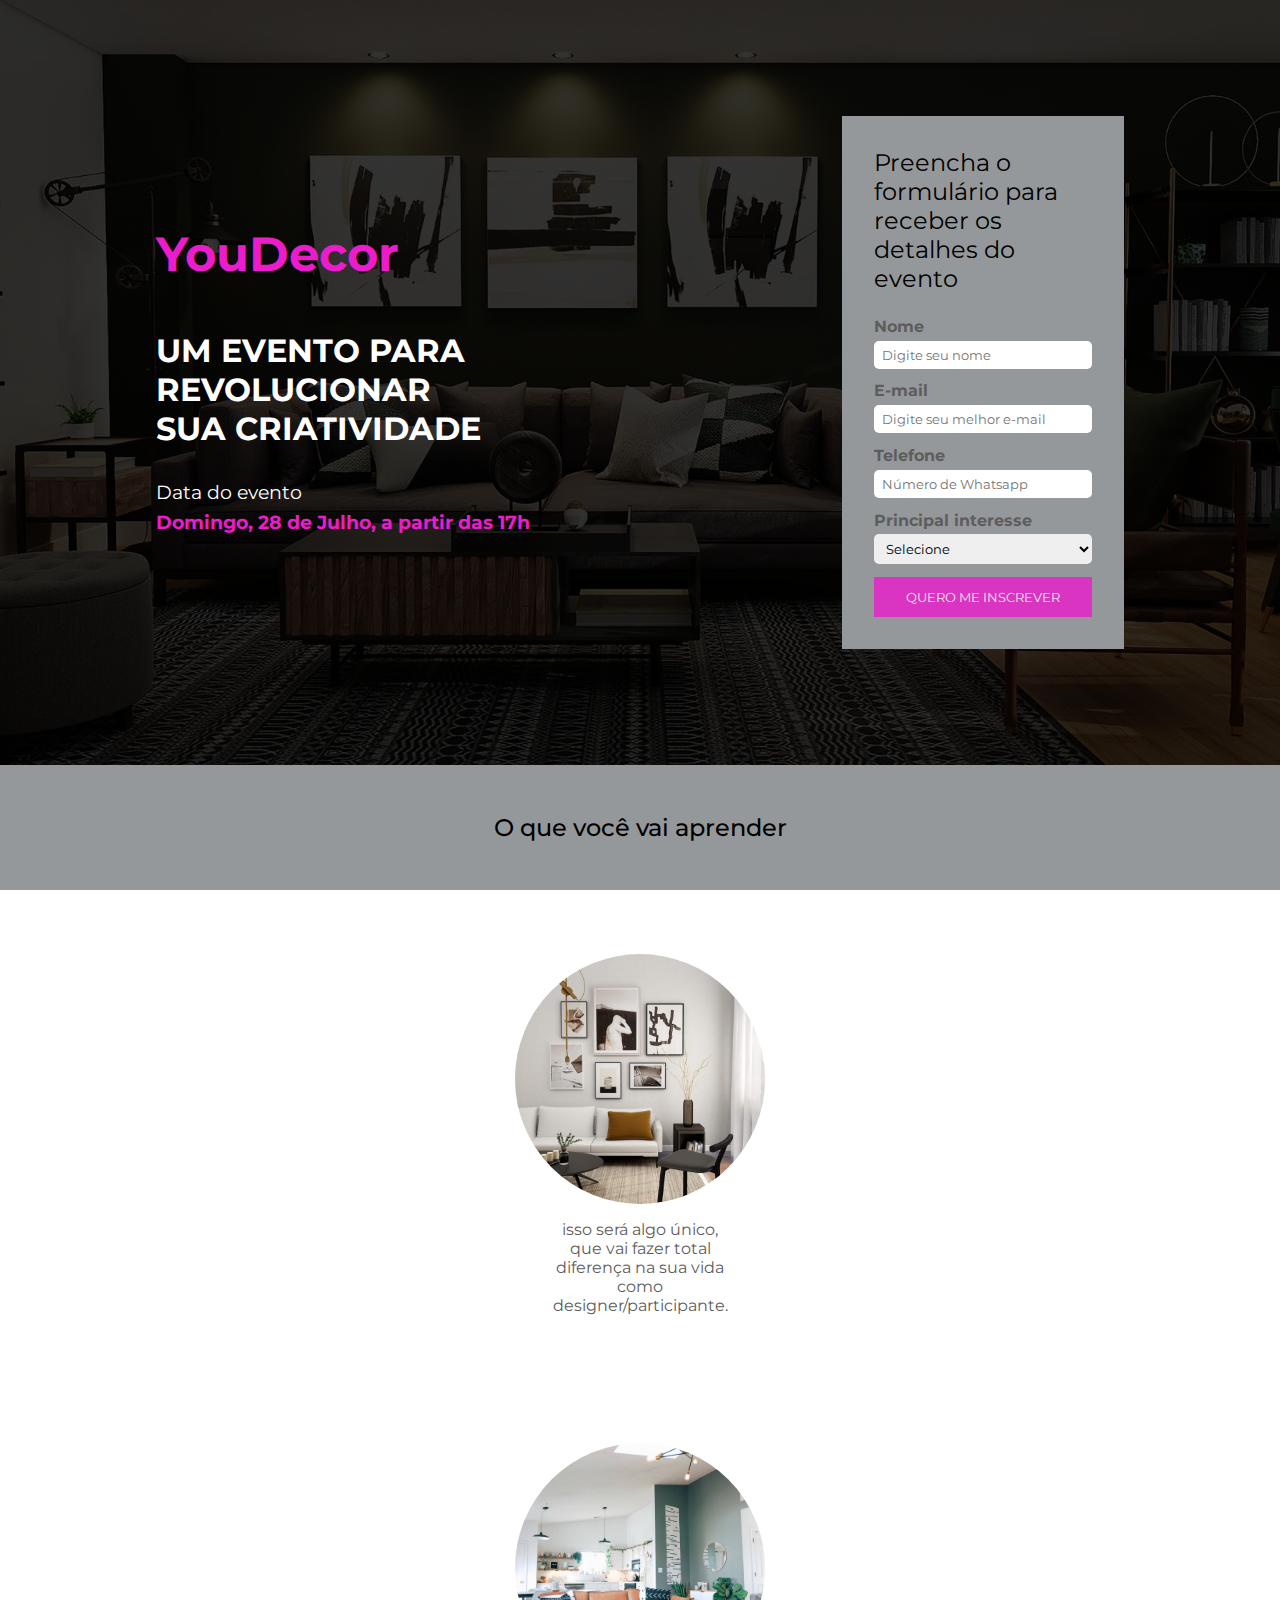
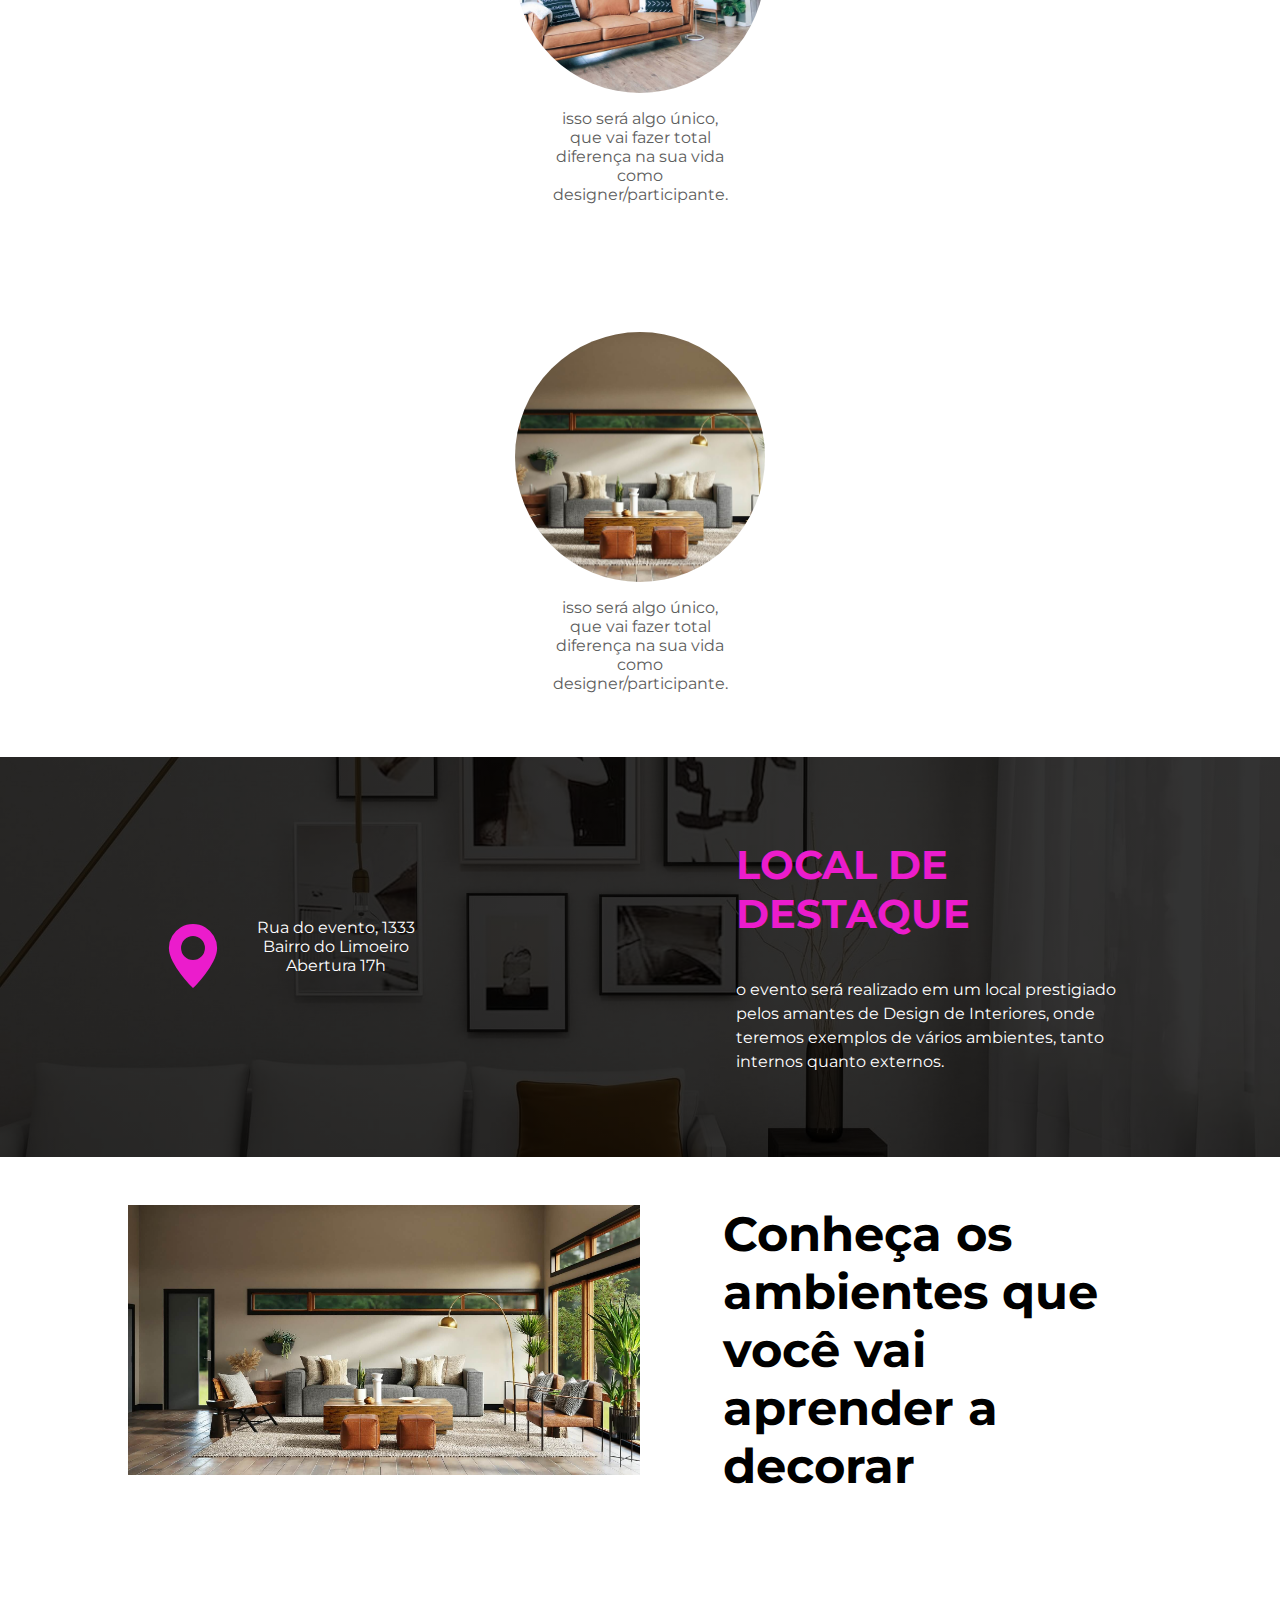
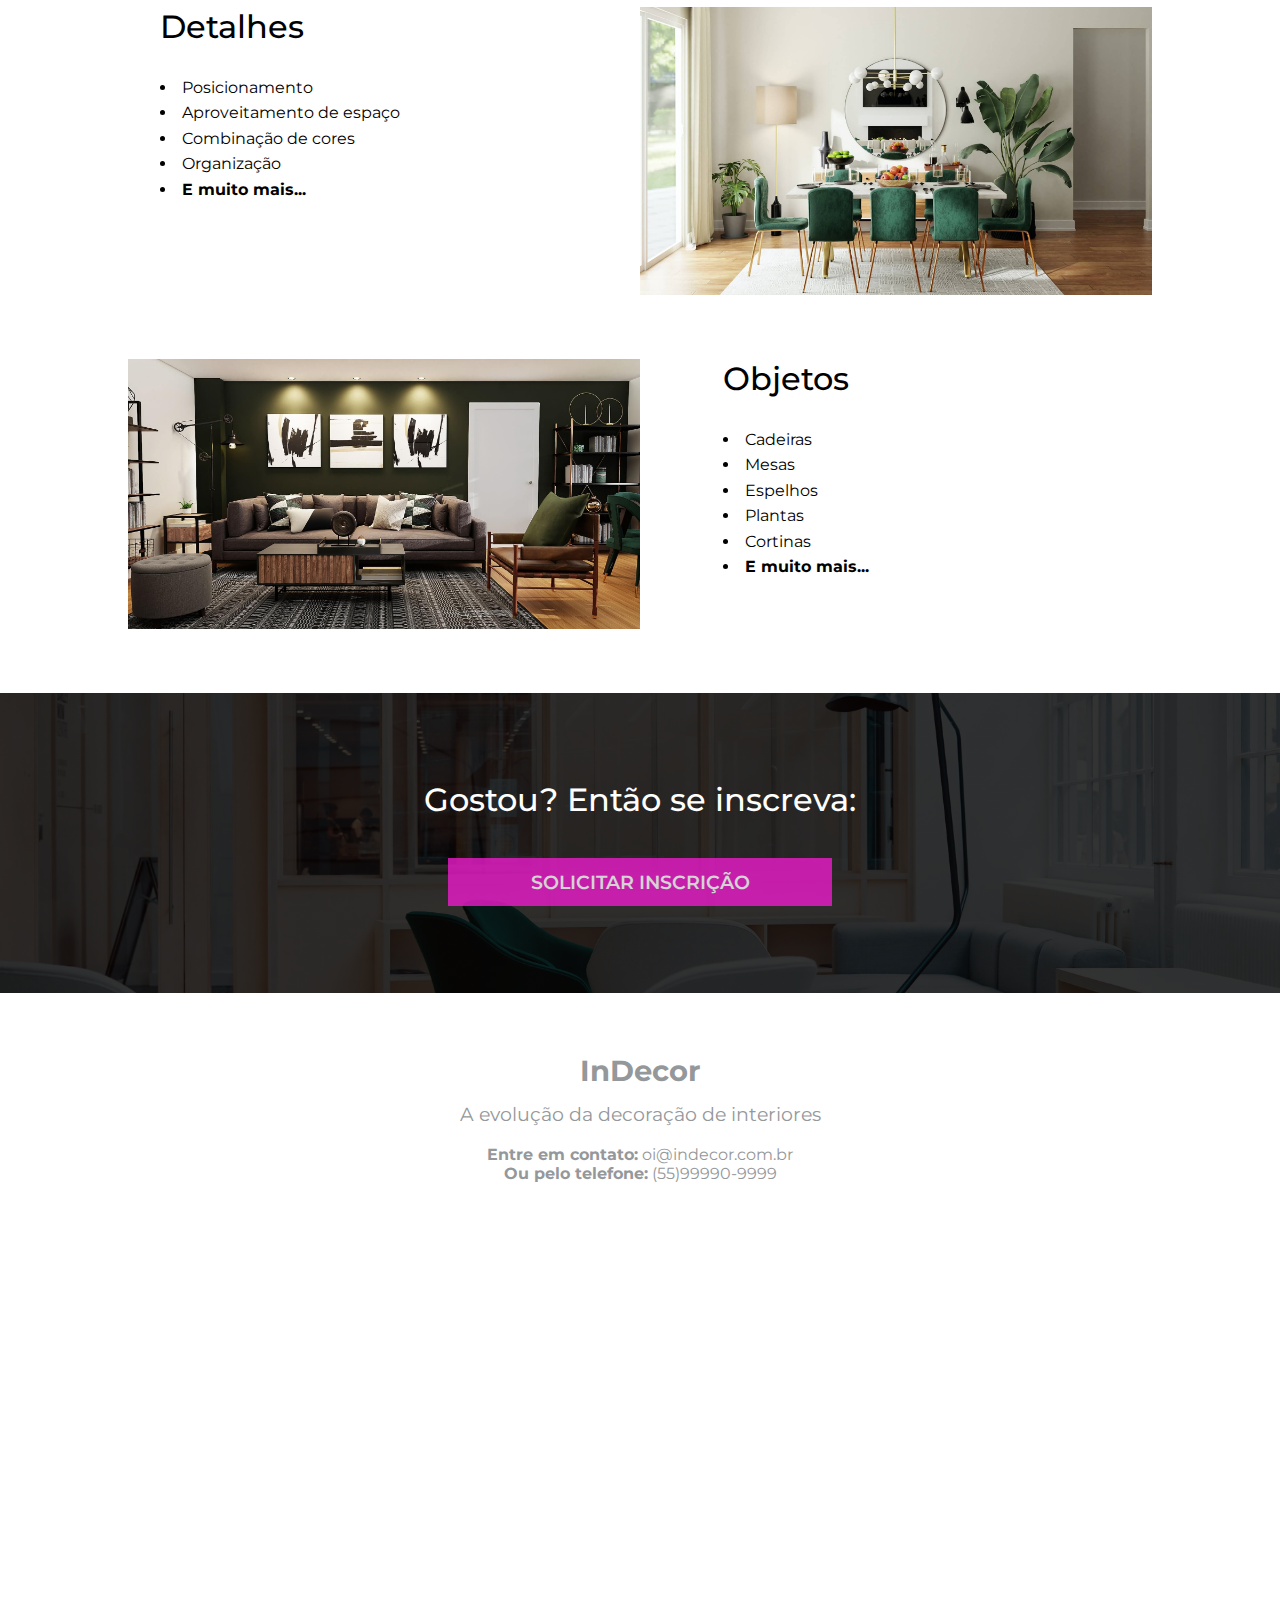
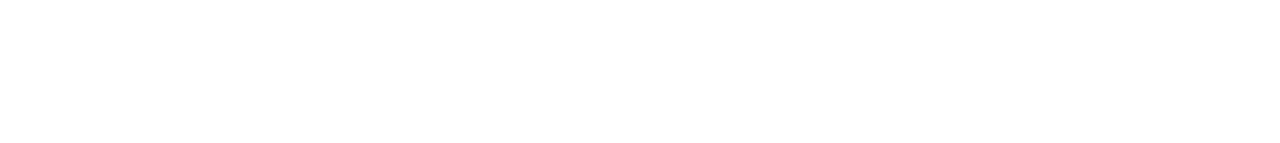
<file: Projetos Front/landing-page-responsiva/index.html>
<!DOCTYPE html>
<html lang="en">
<head>
    <meta charset="UTF-8">
    <meta name="viewport" content="width=device-width, initial-scale=1.0">
    <title>YouDecor</title>
    <!--CSS-->
    <link rel="stylesheet" href="css/style.css">
    <!--Fonte-->
    <link rel="preconnect" href="https://fonts.googleapis.com">
<link rel="preconnect" href="https://fonts.gstatic.com" crossorigin>
<link href="https://fonts.googleapis.com/css2?family=Montserrat:ital,wght@0,100..900;1,100..900&family=Playwrite+CU:wght@100..400&display=swap" rel="stylesheet">
    <!--Icons-->
<link rel="stylesheet" href="https://cdn.jsdelivr.net/npm/bootstrap-icons@1.11.3/font/bootstrap-icons.min.css">
</head>
<body>
    <header id="event-description">
        <div id="disclaimer">
            <h2>YouDecor</h2>
            <p class="about-event">
            Um evento para revolucionar sua criatividade 
        </p>
        <p>Data do evento</p>
        <p class="event-date">Domingo, 28 de Julho, a partir das 17h</p>
        </div>
        <div id="subscription-form">
            <p>Preencha o formulário para receber os detalhes do evento</p>
            <form>
                <div class="form-group">
                    <label for="name">Nome</label>
                    <input type="text" name="name" placeholder="Digite seu nome">
                </div>
                <div class="form-group">
                    <label for="email">E-mail</label>
                    <input type="email" name="email" placeholder="Digite seu melhor e-mail">
                </div>
                <div class="form-group">
                    <label for="phone">Telefone</label>
                    <input type="text" name="phone" placeholder="Número de Whatsapp">
                </div>
                <div class="form-group">
                    <label for="interest">Principal interesse</label>
                    <select name="interest">
                        <option value="" disabled selected>Selecione</option>
                        <option value="apartment">Apartamentos</option>
                        <option value="house">Casas</option>
                        <option value="garden">Jardins</option>
                        <option value="other">Outros</option>
                    </select>
                </div>
                <input type="submit" class="btn" value="Quero me inscrever">
            </form>
        </div>
    </header>
    <section id="key-benefits">
        <h2>O que você vai aprender</h2>
        <div class="benefits">
            <div class="benefit">
                <div id="benefit-1" class="benefit-img"></div>
                <p>isso será algo único, que vai fazer total diferença na sua vida como designer/participante.
                </p>
            </div>
            <div class="benefit">
                <div id="benefit-2" class="benefit-img"></div>
                <p>isso será algo único, que vai fazer total diferença na sua vida como designer/participante.
                </p>
            </div>
            <div class="benefit">
                <div id="benefit-3" class="benefit-img"></div>
                <p>isso será algo único, que vai fazer total diferença na sua vida como designer/participante.
                </p>
            </div>
        </div>
    </section>
    <section id="location">
        <div id="adress">
            <i class="bi bi-geo-alt-fill"></i>
            <div id="adress-details">
                <p>Rua do evento, 1333</p>
                <p>Bairro do Limoeiro</p>
                <p>Abertura 17h</p>
            </div>
        </div>
        <div id="about-location">
            <h3>Local de destaque</h3>
            <p>
                o evento será realizado em um local prestigiado pelos amantes de Design de Interiores, onde teremos exemplos de vários ambientes, tanto internos quanto externos.
            </p>
        </div>
    </section>
    <section id="details">
        <div class="detail" id="detail-1">
          <img src="img/hrz-3.jpg" alt="" />
          <div class="detail-description">
            <h3>Conheça os ambientes que você vai aprender a decorar</h3>
          </div>
        </div>
        <div class="detail" id="detail-2">
          <div class="detail-description">
            <h3>Detalhes</h3>
            <ul>
              <li>Posicionamento</li>
              <li>Aproveitamento de espaço</li>
              <li>Combinação de cores</li>
              <li>Organização</li>
              <li>E muito mais...</li>
            </ul>
          </div>
          <img src="img/hrz-4.jpg" alt="" />
        </div>
        <div class="detail" id="detail-3">
          <img src="img/hrz-5.jpg" alt="" />
          <div class="detail-description">
            <h3>Objetos</h3>
            <ul>
              <li>Cadeiras</li>
              <li>Mesas</li>
              <li>Espelhos</li>
              <li>Plantas</li>
              <li>Cortinas</li>
              <li>E muito mais...</li>
            </ul>
          </div>
        </div>
      </section>
      <section id="cta">
        <h3>Gostou? Então se inscreva:</h3>
        <button class="btn">Solicitar Inscrição</button>
      </section>
      <footer id="footer">
        <h3>InDecor</h3>
        <p>A evolução da decoração de interiores</p>
        <p><span>Entre em contato:</span> oi@indecor.com.br</p>
        <p><span>Ou pelo telefone:</span> (55)99990-9999</p>
      </footer>
</body>
</html>
</file>
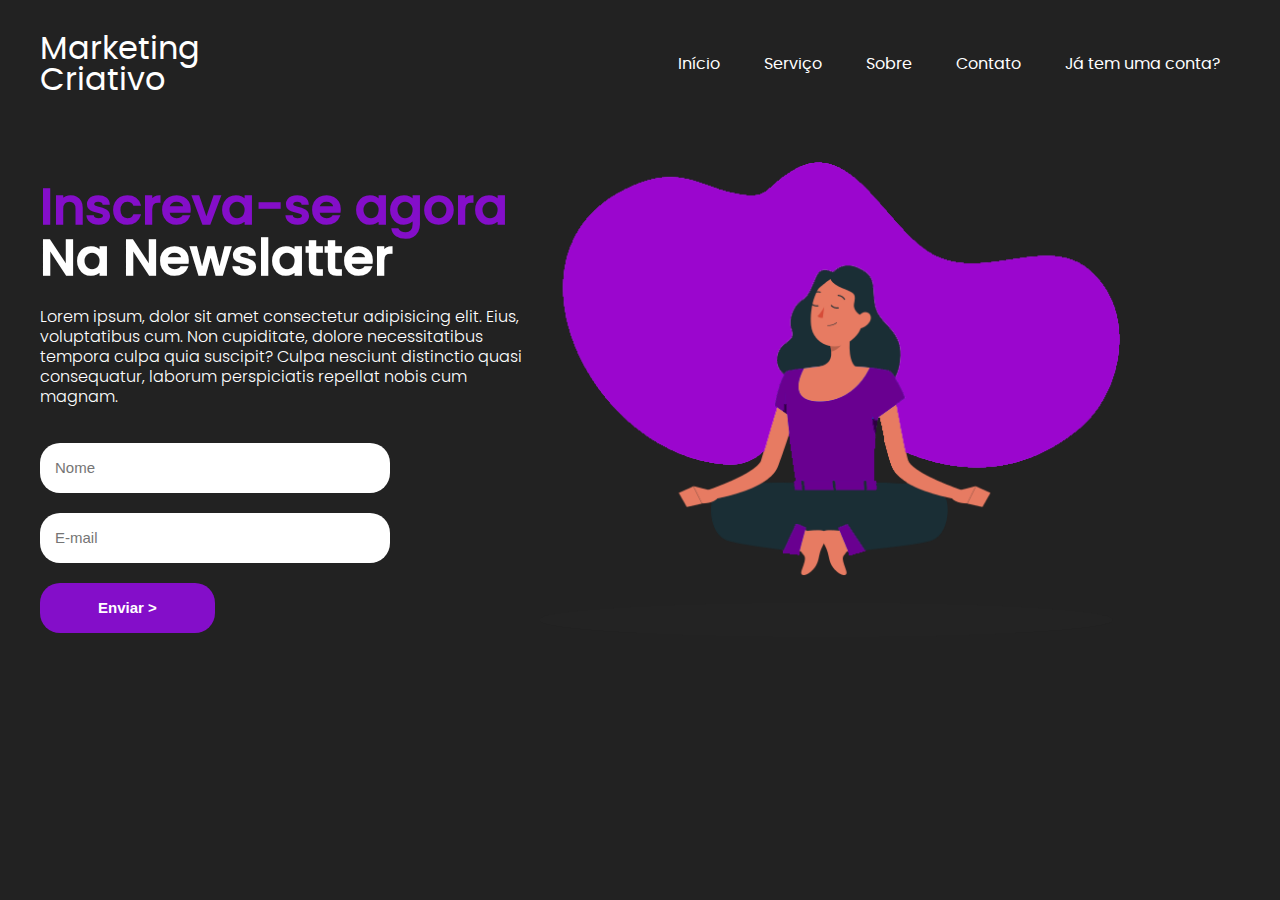
<file: Projetos Front/landing-page/index.html>
<!DOCTYPE html>
<html lang="pt-br">
<head>
    <meta charset="UTF-8">
    <meta name="viewport" content="width=device-width, initial-scale=1.0">
    <title>Landing page</title>
    <link href="styles/style.css" rel="stylesheet">
    <link href="styles/fonts.css" rel="stylesheet">
</head>
<body>
    <header>
        <div id="title">
            <h1>Marketing</h1>
            <h1>Criativo</h1>
        </div>
        <ul>
            <a href="#"><li>Início</li></a>
            <a href="#"><li>Serviço</li></a>
            <a href="#"><li>Sobre</li></a>
            <a href="#"><li>Contato</li></a>
            <a href="#"><li>Já tem uma conta?</li></a>
        </ul>
    </header>
    
    <main>
        <aside>
            <h2><span>Inscreva-se agora</span></h2>
            <h2>Na Newslatter</h2>
            <p>Lorem ipsum, dolor sit amet consectetur adipisicing elit. Eius, voluptatibus cum. Non cupiditate, dolore necessitatibus tempora culpa quia suscipit? Culpa nesciunt distinctio quasi consequatur, laborum perspiciatis repellat nobis cum magnam.</p>
            <form>
                <input type="text" placeholder="Nome">
                <input type="email" placeholder="E-mail">
                <input type="submit" value="Enviar >">
            </form>
        </aside>

        <article>
            <img src="components/images/77d0a7c454e658833800528e748edbe9.png" alt="mulher-roxa">
        </article>
    </main>
</body>
</html>
</file>
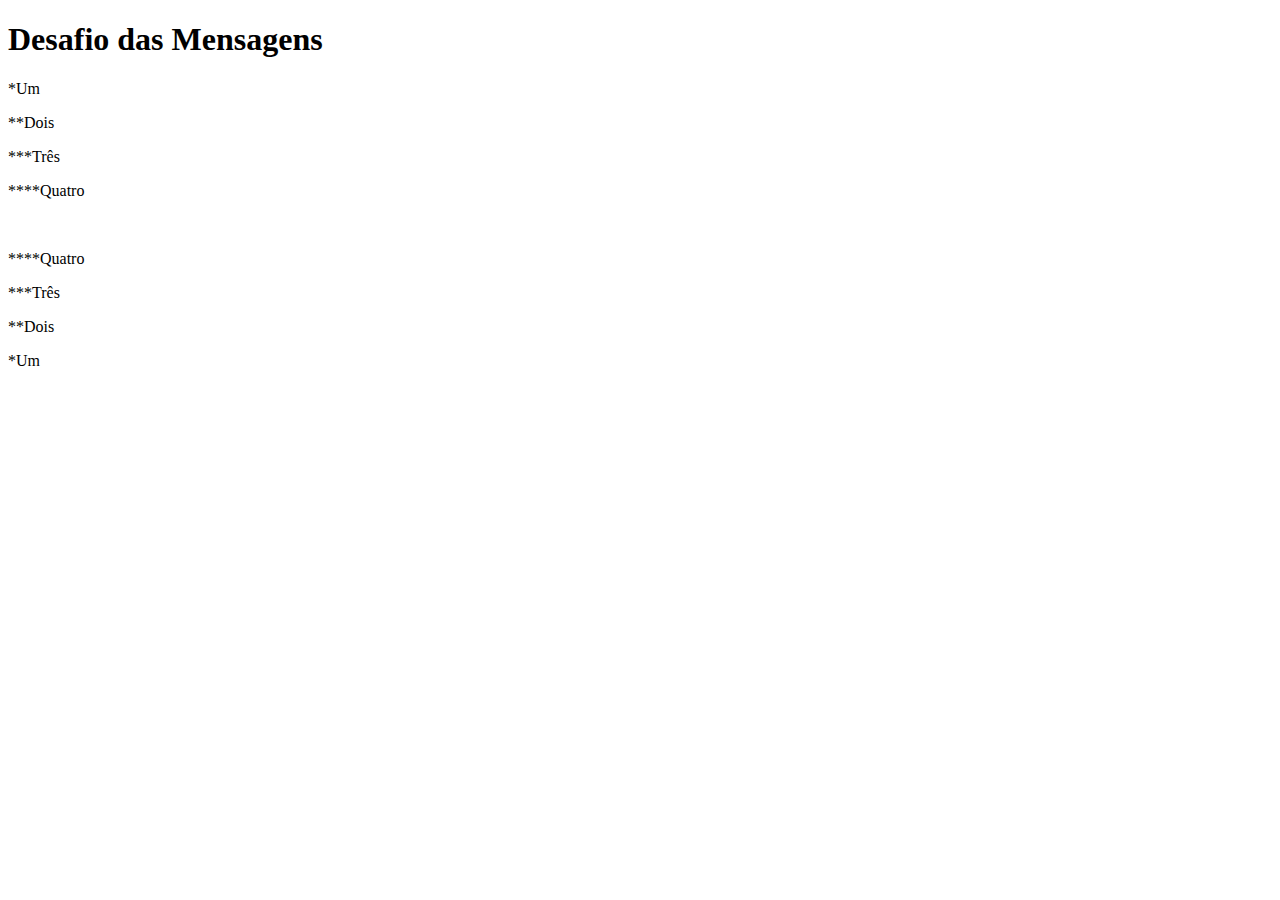
<file: Curso em Video/HTML CSS/Desafios/D01/index.html>
<!DOCTYPE html>
<html lang="pt-br">
<head>
    <meta charset="UTF-8">
    <meta name="viewport" content="width=device-width, initial-scale=1.0">
    <title>Desafio 01</title>
</head>
<body>
    <h1>Desafio das Mensagens</h1>
    <p>*Um</p>
    <p>**Dois</p>
    <p>***Três</p>
    <p>****Quatro</p> 
    <br>
    <p>****Quatro</p>
    <p>***Três</p>
    <p>**Dois</p>
    <p>*Um</p>
</body>
</html>
</file>
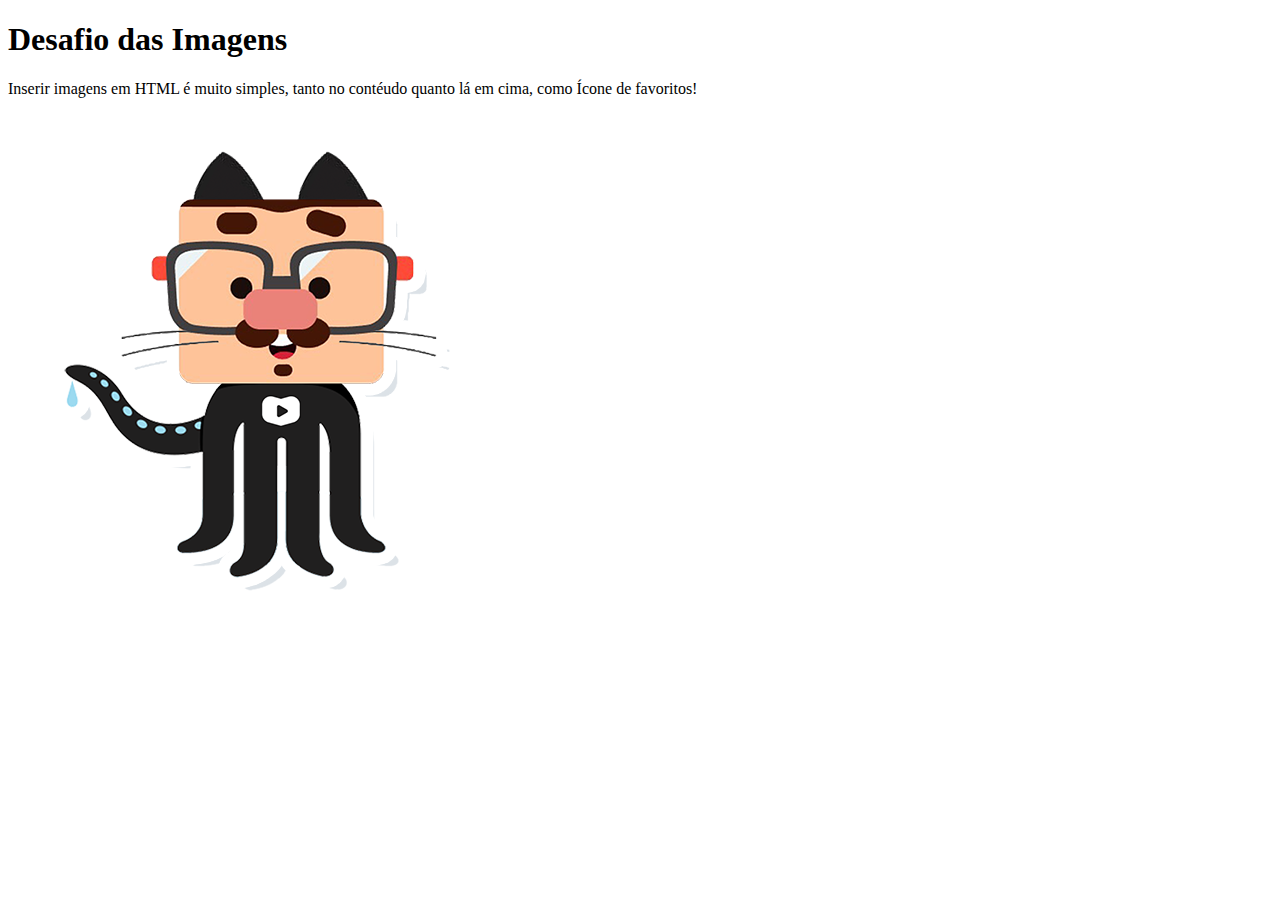
<file: Curso em Video/HTML CSS/Desafios/D02/index.html>
<!DOCTYPE html>
<html lang="pt-br">
<head>
    <meta charset="UTF-8">
    <meta name="viewport" content="width=device-width, initial-scale=1.0">
    <link rel="shortcut icon" href="favicon.ico" type="image/x-icon">
    <title>Imagens</title>
</head>
<body>
    <h1>Desafio das Imagens</h1>
    <p>Inserir imagens em HTML é muito simples, tanto no contéudo quanto lá em cima, como Ícone de favoritos!</p>
    <img src="github-g.png" alt="">
</body>
</html>
</file>
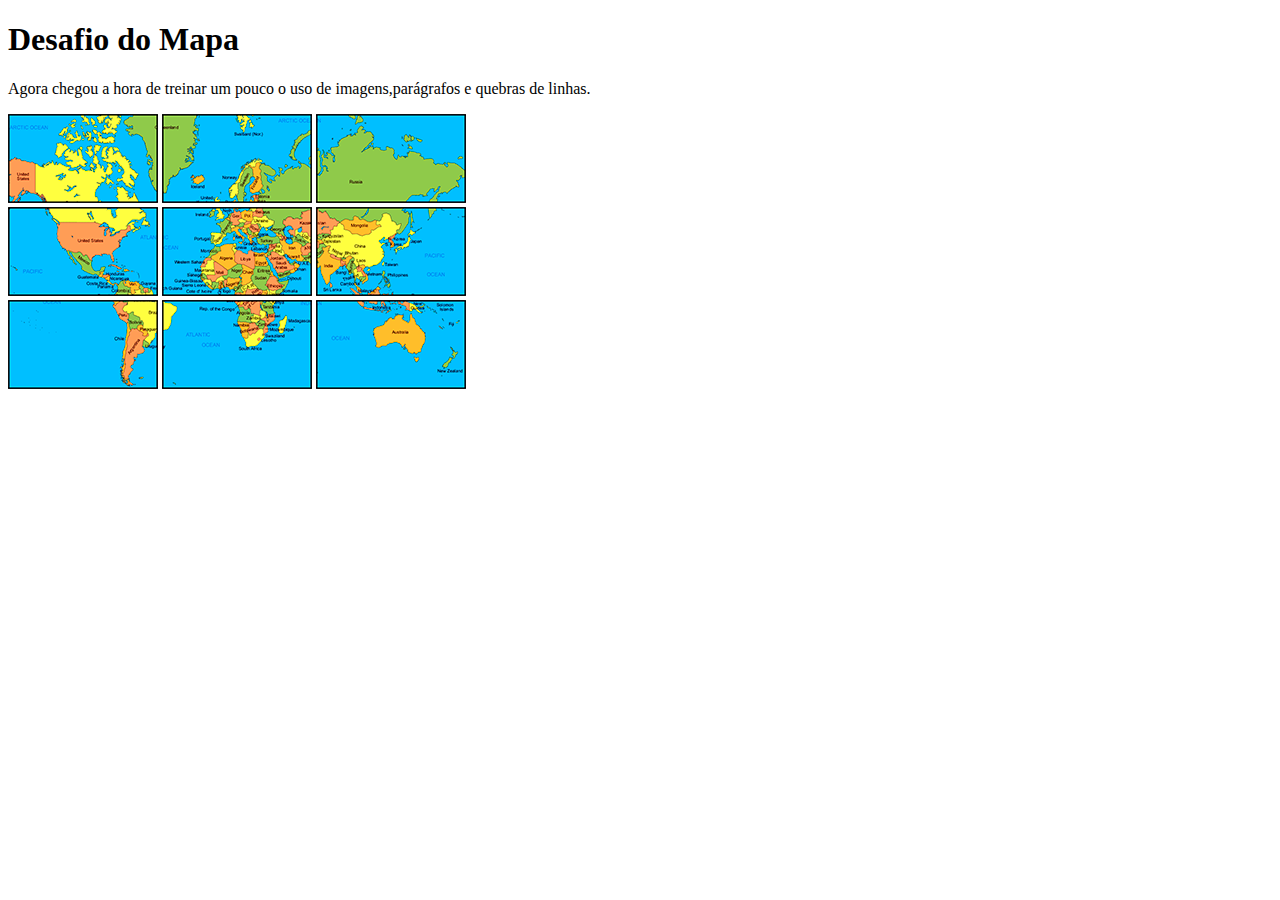
<file: Curso em Video/HTML CSS/Desafios/D03/index.html>
<!DOCTYPE html>
<html lang="pt-br">
<head>
    <meta charset="UTF-8">
    <meta name="viewport" content="width=device-width, initial-scale=1.0">
    <link rel="shortcut icon" href="Mapas/mapa01.png" type="image/x-icon">
    <title>Mapa Mundi</title>
</head>
    <h1>Desafio do Mapa</h1>
    <p>Agora chegou a hora de treinar um pouco o uso de imagens,parágrafos e quebras de linhas.</p>
    <img src="Mapas/mapa03.png" alt=""> 
    <img src="Mapas/mapa07.png" alt=""> 
    <img src="Mapas/mapa05.png" alt="">
    <br>
    <img src="Mapas/mapa09.png" alt="">
    <img src="Mapas/mapa01.png" alt="">
    <img src="Mapas/mapa08.png" alt="">
    <br>
    <img src="Mapas/mapa06.png" alt="">
    <img src="Mapas/mapa02.png" alt="">
    <img src="Mapas/mapa04.png" alt="">
</body>
</html>
</file>
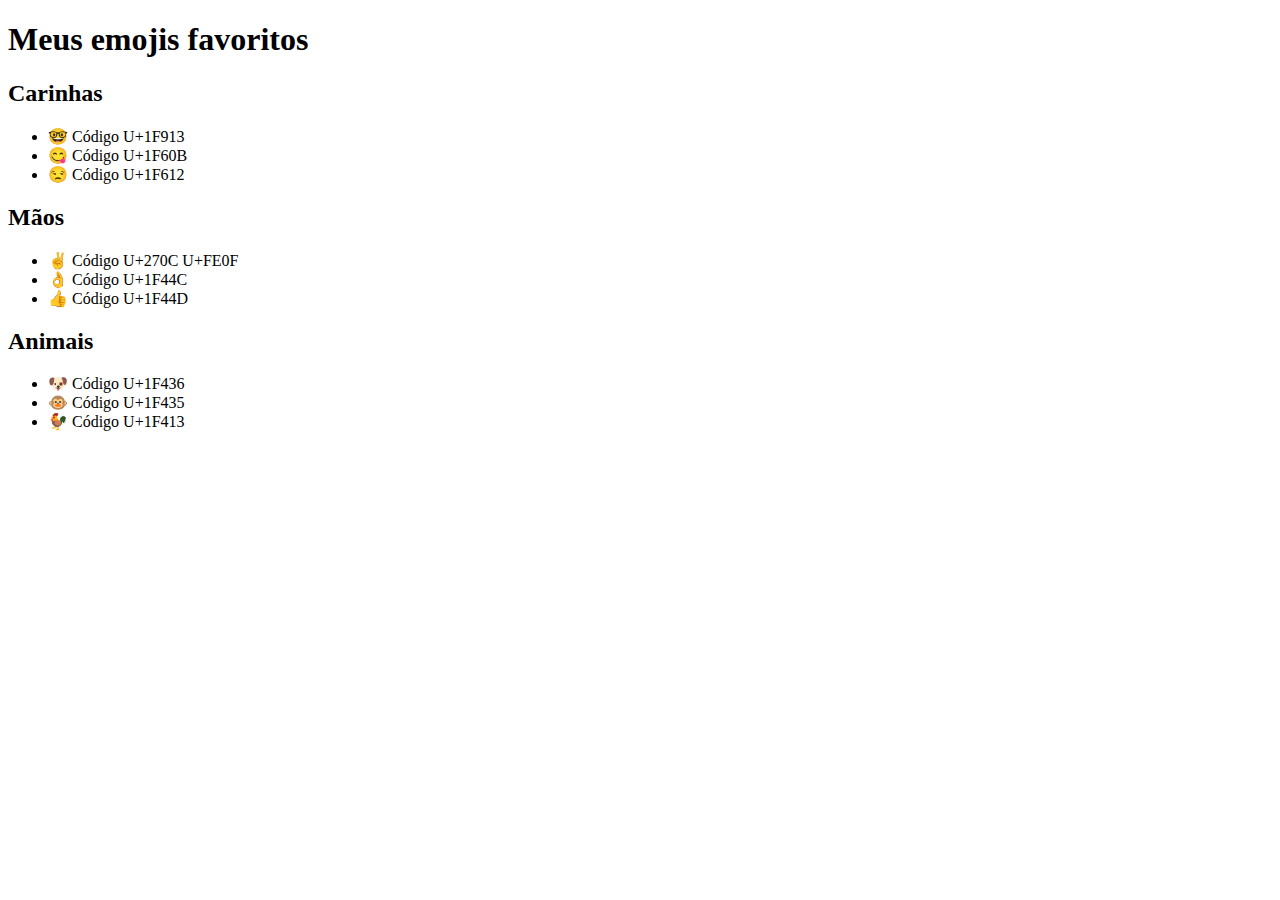
<file: Curso em Video/HTML CSS/Desafios/D04/index.html>
<!DOCTYPE html>
<html lang="pt-br">
<head>
    <meta charset="UTF-8">
    <meta name="viewport" content="width=device-width, initial-scale=1.0">
    <title>Emojis</title>
    <link rel="shortcut icon" href="favicon.ico" type="image/x-icon">
</head>
<body>
    <h1>Meus emojis favoritos</h1>

<h2>Carinhas</h2>
<ul>
    <li>&#x1F913 Código U+1F913 </li>
    <li>&#x1F60B Código U+1F60B</li>
    <li>&#x1F612 Código U+1F612</li>
</ul>
 <h2>Mãos</h2>
 <ul>
    <li>&#x270c Código U+270C U+FE0F</li>
    <li>&#x1F44C Código U+1F44C</li>
    <li>&#x1F44D Código U+1F44D</li>
 </ul>
 <h2>Animais</h2>
 <ul>
    <li>&#x1F436 Código U+1F436</li>
    <li>&#x1F435 Código U+1F435</li>
    <li>&#x1F413 Código U+1F413</li>
 </ul>
</body>
</html>
</file>
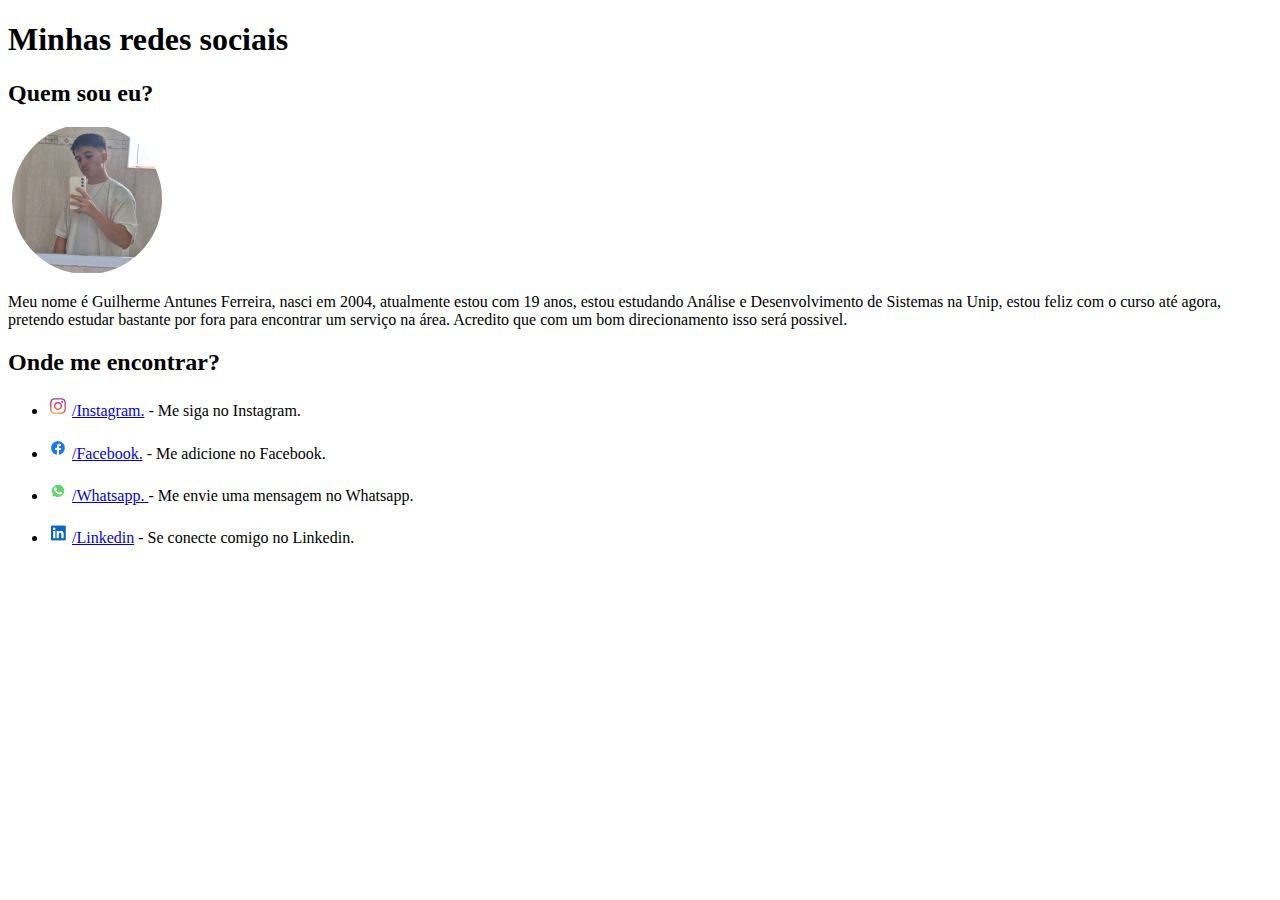
<file: Curso em Video/HTML CSS/Desafios/D05/index.html>
<!DOCTYPE html>
<html lang="en">
<head>
    <meta charset="UTF-8">
    <meta name="viewport" content="width=device-width, initial-scale=1.0">
    <link rel="shortcut icon" href="Imagens/img 20px/favicon.ico" type="image/x-icon">
    <title>Social</title>
</head>
<body>
    <h1>Minhas redes sociais</h1>
    <h2>Quem sou eu?</h2>
    <img src="Imagens/eu_gui 150px.png" alt="Guilherme Antunes">
    <p>Meu nome é Guilherme Antunes Ferreira, nasci em 2004, atualmente estou com 19 anos, estou estudando Análise e Desenvolvimento de Sistemas na Unip, estou feliz com o curso até agora, pretendo estudar bastante por fora para encontrar um serviço na área. Acredito que com um bom direcionamento isso será possivel.</p>

    <h2>Onde me encontrar?</h2>

    <ul>
        <li>
            <img src="Imagens/img 20px/insatagram 20px.png" alt="">
            <a href="https://www.instagram.com/gu1_4ntunes/"target=_blank>/Instagram.</a> - Me siga no Instagram.
        </li>
        <br>
        <li>
            <img src="Imagens/img 20px/Sem título.png" alt="">
            <a href="https://www.facebook.com/guilherme.af.35/?locale=pt_BR" target="_blank">/Facebook.</a> - Me adicione no Facebook.
        </li>
        <br>
        <li>
            <img src="Imagens/img 20px/whatsapp 20px.png" alt="">
            <a href="https://wa.link/lh2mo2" target="_blank">/Whatsapp. </a> - Me envie uma mensagem no Whatsapp.
        </li>
        <br>
        <li>
            <img src="Imagens/img 20px/Linkedin 20px.png" alt="">
            <a href="https://www.linkedin.com/in/guilherme-antunes-b75a9b2ab?utm_source=share&utm_campaign=share_via&utm_content=profile&utm_medium=android_app" target="_blank">/Linkedin</a> - Se conecte comigo no Linkedin.
        </li>
    </ul>

</body>
</html>
</file>
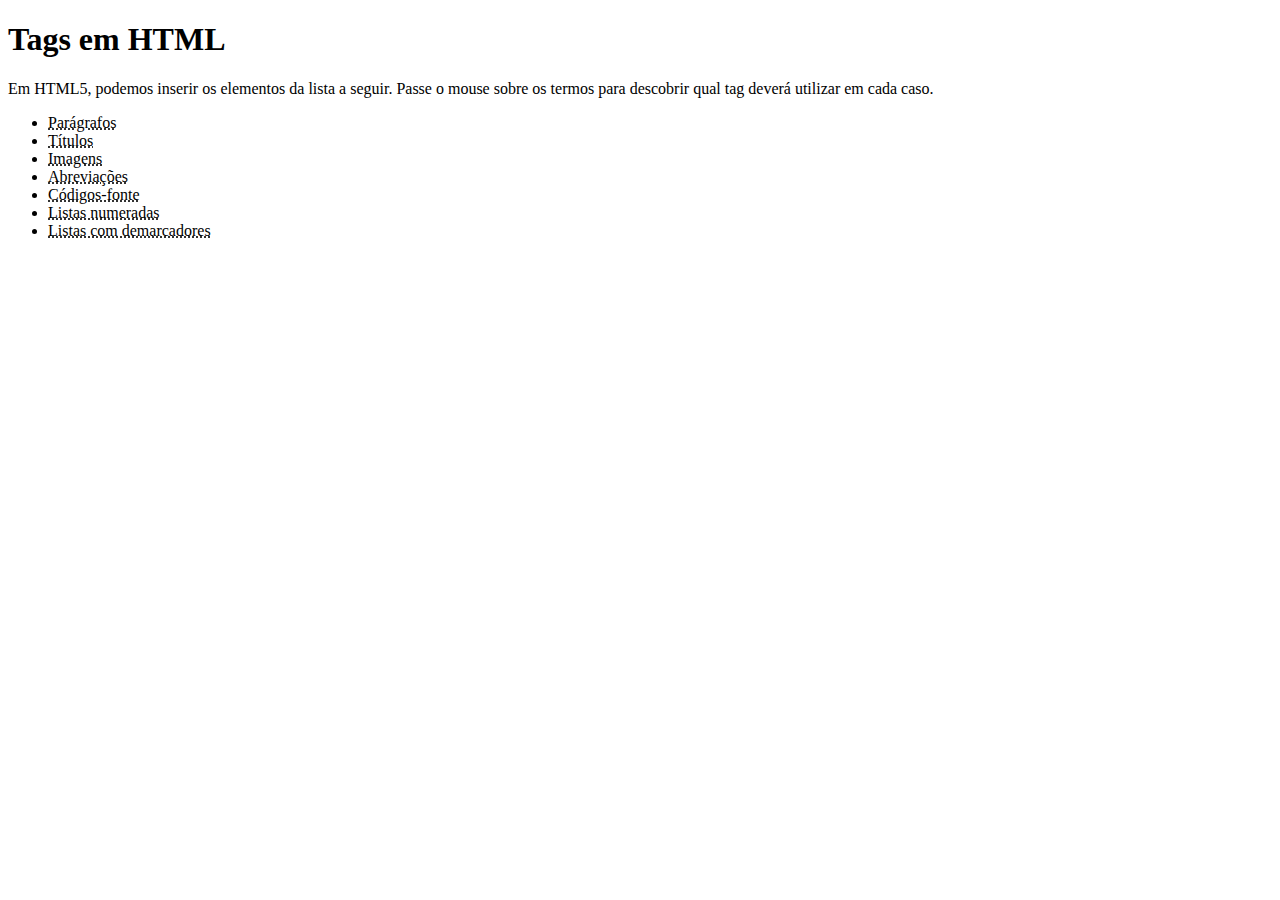
<file: Curso em Video/HTML CSS/Desafios/D06/index.html>
<!DOCTYPE html>
<html lang="pt-br">
<head>
    <meta charset="UTF-8">
    <meta name="viewport" content="width=device-width, initial-scale=1.0">
    <title>Tags HTML</title>
</head>
<body>
    <h1>Tags em HTML</h1>
    <p>Em HTML5, podemos inserir os elementos da lista a seguir. Passe o mouse sobre os termos para descobrir qual tag deverá utilizar em cada caso.</p>
    <ul>
        <li> <abbr title="Use a tag &lt; p &gt;">Parágrafos</abbr></li> 

        <li> <abbr title="Use a tag &lt; h1 &gt; até &lt; h6 &gt">Títulos </abbr></li>

        <li> <abbr title="Use a tag &lt; img &gt;">Imagens</abbr></li>

        <li> <abbr title="Use a tag &lt; abbr &gt;">Abreviações</abbr></li>
        
        <li> <abbr title="Use a tag &lt; code &gt; utilize também a tag &lt; pre &gt; para informar que se trata de uma pre formatação de código"> Códigos-fonte</abbr></li>

        <li><abbr title="Use a tag &lt; ol &gt;">Listas numeradas</abbr></li>

        <li><abbr title="Utilize a tag &lt; ul &gt;">Listas com demarcadores</abbr></li>
    </ul>
</body>
</html>
</file>
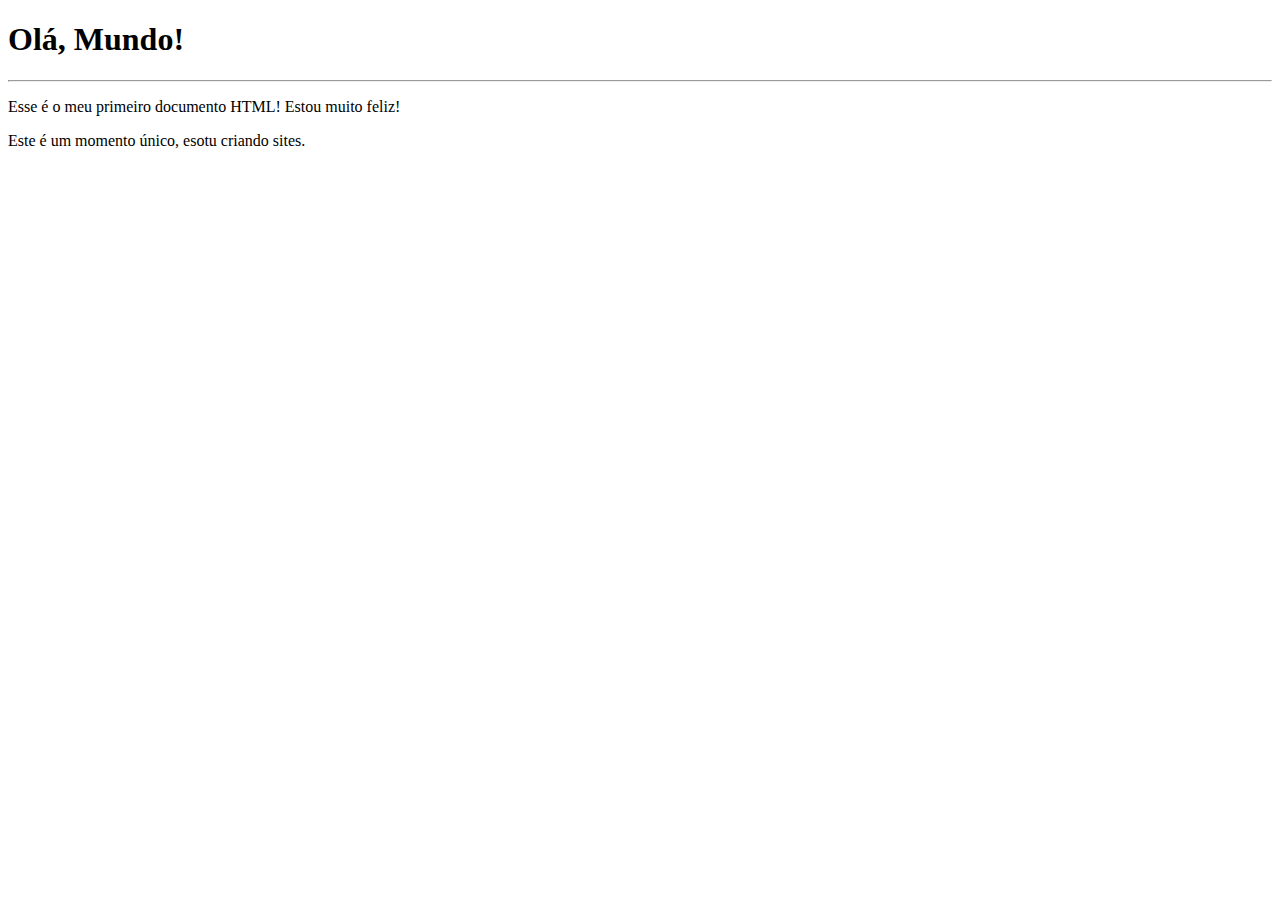
<file: Curso em Video/HTML CSS/Exercicios/001/index.html>
<!DOCTYPE html>
<html lang="pt-br">
<head>
    <meta charset="UTF-8">
    <meta name="viewport" content="width=device-width, initial-scale=1.0">
    <title>Meu primeiro exercício</title>
</head>
<body> 
    <h1>Olá, Mundo!</h1> 
    <hr>
    <p>Esse é o meu primeiro documento HTML! Estou muito feliz!</p>
    <p>Este é um momento único, esotu criando sites.</p>
</body>
</html>
</file>
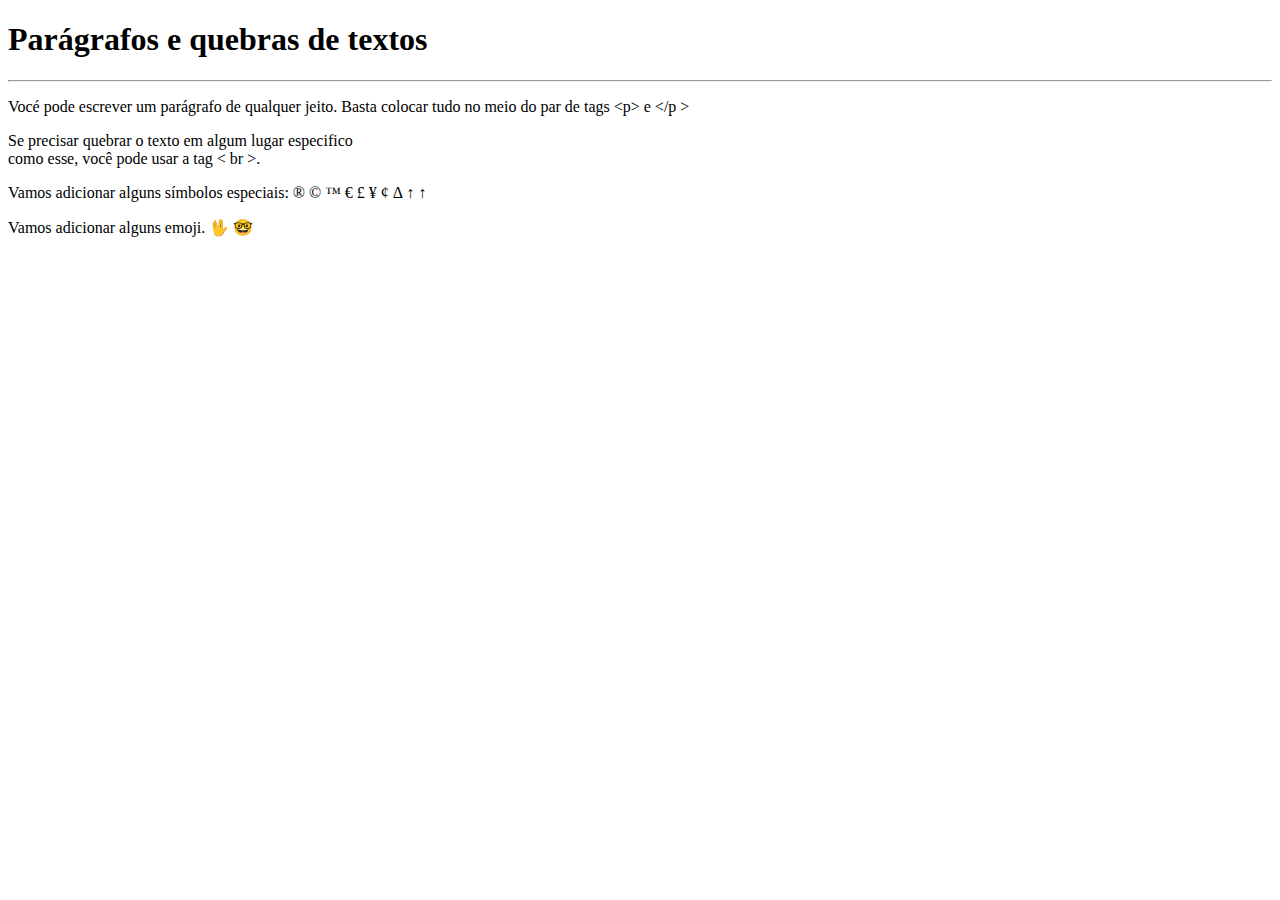
<file: Curso em Video/HTML CSS/Exercicios/002/index.html>
<!DOCTYPE html>
<html lang="pt-br">
<head>
    <meta charset="UTF-8">
    <meta name="viewport" content="width=device-width, initial-scale=1.0">
    <title>Parágrafos</title>
</head>
<body> 
    <h1>Parágrafos e quebras de textos</h1>
    <hr>
    <p>Vocé pode escrever um parágrafo de qualquer jeito. Basta colocar tudo no meio do par de tags &lt;p&gt; e &lt;/p &gt;
    <!-- LESS THAN / GREATER THAN --> </p>
    <p>Se precisar quebrar o texto em algum lugar especifico <br> como esse, você pode usar a tag &lt; br &gt;. </p>
    <P>Vamos adicionar alguns símbolos especiais:
        &reg;
        &copy;
        &trade;
        &euro;
        &pound;
        &yen;
        &cent;
        &Delta;
        &uparrow;
        &uarr;
    </P>
    <p>Vamos adicionar alguns emoji.
       &#x1f596; 
       &#x1f913;
    </p>
</body>
</html>
</file>
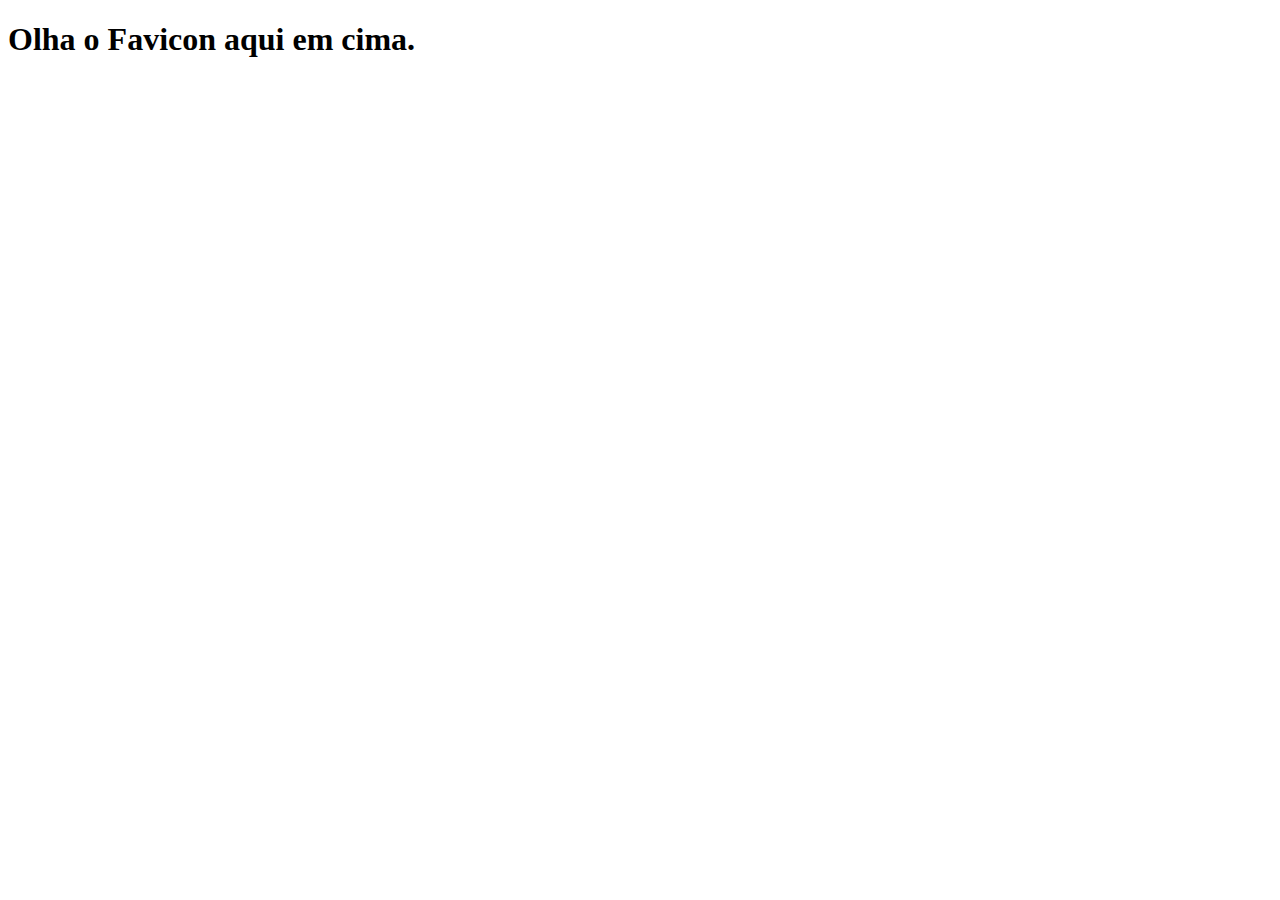
<file: Curso em Video/HTML CSS/Exercicios/004/index.html>
<!DOCTYPE html>
<html lang="pt-br">
<head>
    <meta charset="UTF-8">
    <meta name="viewport" content="width=device-width, initial-scale=1.0">
    <link rel="shortcut icon" href="cogumelo.ico" type="image/x-icon">
    
    <title>Como colocar ícones no seu site</title>
</head>
<body>
    <h1>Olha o Favicon aqui em cima.</h1>
    
</body>
</html>
</file>
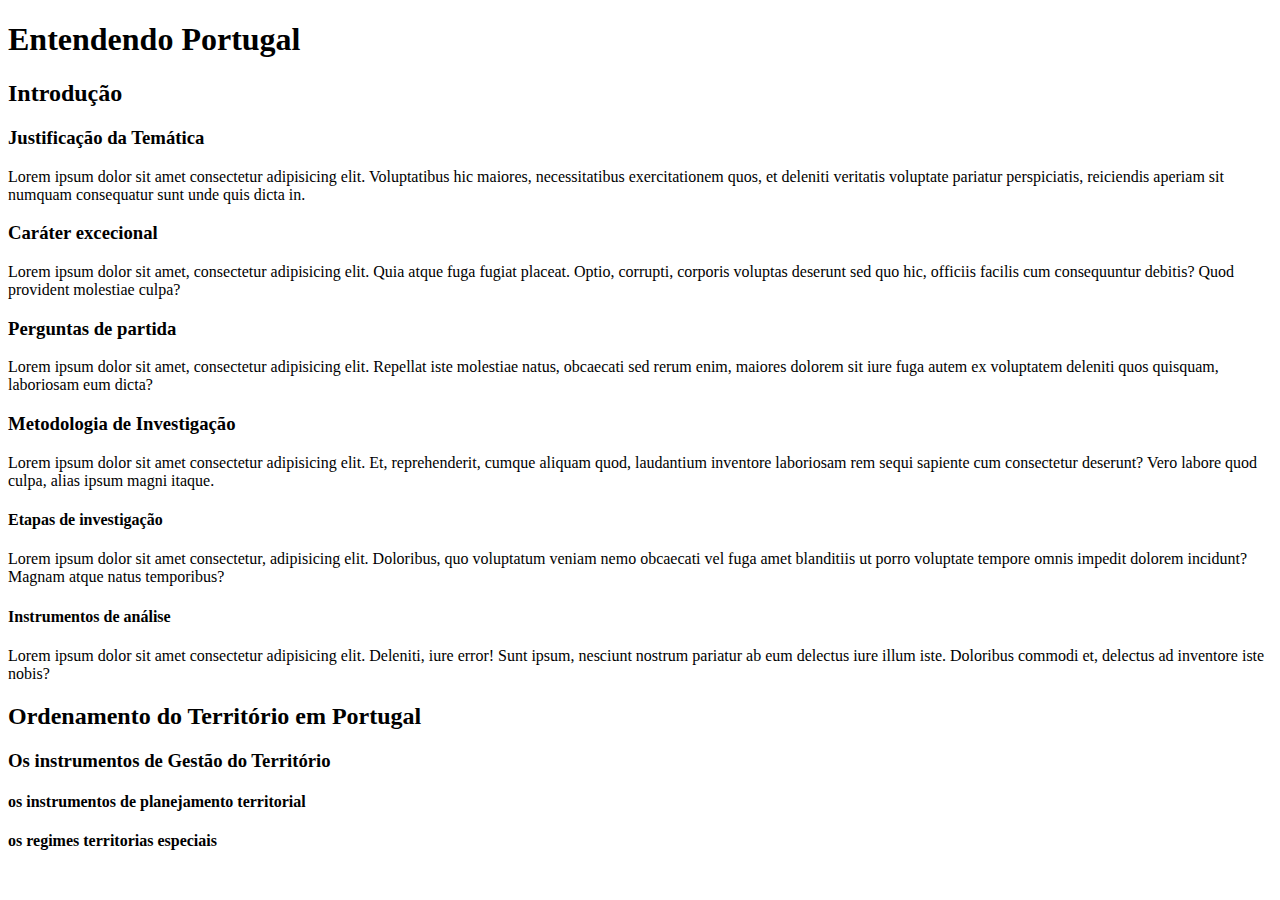
<file: Curso em Video/HTML CSS/Exercicios/006/index.html>
<!DOCTYPE html>
<html lang="en">
<head>
    <meta charset="UTF-8">
    <meta name="viewport" content="width=device-width, initial-scale=1.0">
    <title> Hierarquia dos Títulos </title>
    <link rel="shortcut icon" href="cogumelo.ico" type="image/x-icon">
</head>
<body>
<h1>Entendendo Portugal</h1>

<h2>Introdução</h2>

<h3>Justificação da Temática</h3>

<p>Lorem ipsum dolor sit amet consectetur adipisicing elit. Voluptatibus hic maiores, necessitatibus exercitationem quos, et deleniti veritatis voluptate pariatur perspiciatis, reiciendis aperiam sit numquam consequatur sunt unde quis dicta in.</p>

<h3>Caráter excecional</h3>

<p>Lorem ipsum dolor sit amet, consectetur adipisicing elit. Quia atque fuga fugiat placeat. Optio, corrupti, corporis voluptas deserunt sed quo hic, officiis facilis cum consequuntur debitis? Quod provident molestiae culpa?</p>

<h3>Perguntas de partida</h3>

<p>Lorem ipsum dolor sit amet, consectetur adipisicing elit. Repellat iste molestiae natus, obcaecati sed rerum enim, maiores dolorem sit iure fuga autem ex voluptatem deleniti quos quisquam, laboriosam eum dicta?</p>

<h3>Metodologia de Investigação</h3>

<p>Lorem ipsum dolor sit amet consectetur adipisicing elit. Et, reprehenderit, cumque aliquam quod, laudantium inventore laboriosam rem sequi sapiente cum consectetur deserunt? Vero labore quod culpa, alias ipsum magni itaque.</p>

<h4>Etapas de investigação</h4>

<p>Lorem ipsum dolor sit amet consectetur, adipisicing elit. Doloribus, quo voluptatum veniam nemo obcaecati vel fuga amet blanditiis ut porro voluptate tempore omnis impedit dolorem incidunt? Magnam atque natus temporibus?</p>

<h4>Instrumentos de análise</h4>

<p>Lorem ipsum dolor sit amet consectetur adipisicing elit. Deleniti, iure error! Sunt ipsum, nesciunt nostrum pariatur ab eum delectus iure illum iste. Doloribus commodi et, delectus ad inventore iste nobis?</p>

<h2>Ordenamento do Território em Portugal</h2>

<h3>Os instrumentos de Gestão do Território</h3>
<h4>os instrumentos de planejamento territorial</h4>
<h4>os regimes territorias especiais</h4>
</body>
</html>
</file>
<file: Projetos Front/landing-page-responsiva/css/style.css>
:root {
    --primary: #EB1CCC;
    --secondary: #95989A;
    --text-color:#ffffff;
    --text-secondary: #000000;
    --text-tertiary: #5d5d5d;
}

* {
    font-family: "Montserrat";
    margin: 0;
    padding: 0;
    box-sizing: border-box;
}

body {
    padding-bottom: 500px;
}
/*Event form*/
#event-description {
    background: linear-gradient(rgb(0, 0, 0,.8), rgb(0, 0, 0,.8)), url("../img/hrz-5.jpg");
    background-position: center;
    background-size: cover;
    height: 85vh;
    display: flex;
    justify-content: space-around;
    align-items: center;
    color: var(--text-color);
}

#disclaimer h2,
#disclaimer .event-date {
    color: var(--primary);
}

#disclaimer h2 {
    font-size: 3em;
    margin-bottom: 1em;
}

#disclaimer .about-event {
    font-size: 2em;
    text-transform: uppercase;
    max-width: 350px;
    font-weight: bold;
    margin-bottom: 1em;
}

#disclaimer p {
    font-size: 1.2em;
    margin-bottom: 0.3em;
}

#disclaimer .event-date {
    font-weight: bold;

}

#subscription-form {
    background-color: var(--secondary);
    padding: 2em;
    max-width: 22%;
}

#subscription-form p{
    font-size: 1.5em;
    color: var(--text-secondary);
margin-bottom: 1em;
}

.form-group {
    display: flex;
    flex-direction: column;
    margin-bottom: 0.8em;
}

.form-group label {
    color: var(--text-tertiary);
    margin-bottom: .3em;
    font-weight: bold;
}

.form-group input,
.form-group select {
    padding: 6px 8px;
    border-radius: 5px;
    border: none;
    outline: none;
}

.btn {
    background-color: var(--primary);
    color: var(--text-color);
    text-transform: uppercase;
    width: 100%;
    border: none;
    padding: 12px;
    cursor: pointer;
    opacity: 0.8;
}

.btn:hover {
    opacity: 1;
}

/* Benefits section*/
#key-benefits h2 {
    background-color: var(--secondary);
    text-align: center;
    padding: 2em;
    font-weight: 500;
}

.benefit {
    display: flex;
    justify-content: space-around;
    padding: 4em;
    width: 88%;
    margin: 0 auto;
}

.benefit {
    text-align: center;
    display: flex;
    flex-direction: column;
    align-items: center;
    max-width: 20%;
    color: var(--text-tertiary);
}

.benefit .benefit-img {
    width: 250px;
    height: 250px;
    border-radius: 50%;
    background-size: cover;
    background-position: center;
    margin-bottom: 1em;
}

#benefit-1 {
    background-image: url(../img/hrz-1.jpg);
}

#benefit-2 {
    background-image: url(../img/hrz-2.jpg);
}

#benefit-3 {
    background-image: url(../img/hrz-3.jpg);
}

/*Event location*/

#location {
background: linear-gradient(rgb(0, 0, 0,.8), rgb(0, 0, 0,.8)), url("../img/hrz-1.jpg");
height: 400px;
background-position: center;
background-size: cover;
display: flex;
align-items: center;
justify-content: space-around;
color: var(--text-color);
margin-bottom: 3em;
}

#about-location {
    max-width: 30%;
}

#adress {
    display: flex;
}

#adress i {
    color: var(--primary);
    font-size: 4em;
    margin-right: 0.5em;
}

#adress-details {
    text-align: center;
    font-size: 1.3ems;
}

#about-location h3 {
    color: var(--primary);
    font-size: 2.5em;
    margin-bottom: 1em;
    text-transform: uppercase;
}

#about-location p {
    line-height: 1.5em;
}

/*Event details container*/

#details {
    width: 80%;
    margin: 0 auto;
  }
  
  .detail {
    display: flex;
    align-items: flex-start;
    justify-content: space-between;
    gap: 5%;
    margin-bottom: 4em;
  }
  
  .detail img {
    width: 50%;
  }
  
  .detail h3 {
    margin-bottom: 1em;
    font-size: 2em;
    font-weight: 500;
  }
  
  #detail-1 h3 {
    font-size: 3em;
    font-weight: 700;
  }
  
  .detail-description {
    width: 100%;
    padding-left: 2em;
  }
  
  #detail-3 .detail-description {
    justify-self: flex-start;
  }
  
  .detail-description ul {
    list-style-position: inside;
  }
  
  .detail-description ul li {
    margin-bottom: 0.4em;
  }
  
  .detail-description ul li:last-child {
    font-weight: bold;
  }

  /* Call to Action Section */
#cta {
    height: 300px;
    background: linear-gradient(rgba(0, 0, 0, 0.8), rgba(0, 0, 0, 0.8)),
      url("../img/hrz-6.jpg");
    background-position: center;
    background-size: cover;
    display: flex;
    flex-direction: column;
    justify-content: center;
    text-align: center;
    color: var(--text-color);
  }
  
  #cta h3 {
    margin-bottom: 1.2em;
    font-size: 2em;
    font-weight: 500;
  }
  
  #cta .btn {
    width: 30%;
    margin: 0 auto;
    font-weight: 600;
    font-size: 1.2em;
  }
  
  /* Footer */
  #footer {
    text-align: center;
    color: var(--secondary);
    height: 250px;
    display: flex;
    flex-direction: column;
    justify-content: center;
  }
  
  #footer h3 {
    font-size: 1.8em;
    margin-bottom: 0.5em;
  }
  
  #footer p:nth-child(2) {
    margin-bottom: 1em;
    font-size: 1.2em;
  }
  
  #footer span {
    font-weight: bold;
  }
  
  /* Mobile */
  @media (max-width: 450px) {
    /* Event form */
    #event-subscription {
      flex-direction: column;
      height: auto;
    }
  
    #disclaimer {
      padding: 2em;
    }
  
    #disclaimer h2 {
      margin-bottom: 0.5em;
    }
  
    #subscription-form {
      max-width: 70%;
      margin-bottom: 2em;
    }
  
    /* Benefits section */
    .benefits {
      flex-direction: column;
      align-items: center;
      width: auto;
      padding: 2em;
    }
  
    .benefit {
      max-width: 100%;
      margin-bottom: 2em;
    }
  
    /* Event location */
    #location {
      flex-direction: column;
      height: auto;
      text-align: center;
      padding: 2em 0;
    }
  
    #address {
      order: 2;
      flex-direction: column;
      max-width: 100%;
    }
  
    #address i {
      margin: 0.3em 0;
    }
  
    #about-location {
      order: 1;
      max-width: 100%;
    }
  
    #about-location h3 {
      margin-bottom: 0;
    }
  
    #about-location p {
      display: none;
    }
  
    /* Event details container */
    .detail {
      flex-direction: column;
      margin-bottom: 0.5em;
      gap: 0;
    }
  
    .detail img {
      width: 100%;
      margin: 2em 0;
    }
  
    #detail-1 img {
      display: none;
    }
  
    .detail-description {
      padding: 0;
    }
  
    #detail-3 img {
      order: 2;
    }
  
    #detail-3 .detail-description {
      order: 1;
    }
  
    /* Call to Action Section */
    #cta .btn {
      width: 80%;
    }
  }
</file>
<file: Projetos Front/landing-page/styles/style.css>
body{
    background-color: rgb(34, 34, 34);
    color: white;
    font-family: poppinsregular;
    max-width: 1200px;
    margin: 0 auto;
    padding: 15px;
}

header{
    display: flex;
    flex-direction: row;
    justify-content: space-between;
    align-items: center;
}

#title{
    flex-direction: column;
    line-height: 10px;
}

li{
    display: inline-block;
    margin: 20px;
}

a{
    color: white;
}

a:hover{
    color: rgb(132, 14, 201);
    transition: 0.3s all;
}

#inscreva-se-btn{
    border: 2px solid rgb(132, 14, 201);
    padding: 10px;
    border-radius: 15px;
}

#inscreva-se-btn:hover{
    background-color: rgb(132, 14, 201);
    color: white;
}

h1{
    font-weight: 200;
}

main{
    display: flex;
    flex-direction: row;
    margin-top: 50px;
}

h2{
    font-size: 50px;
    line-height: 10px;
    font-family: poppinsmedium;
}

span{
    color: rgb(132, 14, 201);
}

p{
    line-height: 20px;
    max-width: 500px;
    font-family: poppinslight;
}

img{
    width: 580px;
}

form{
    display: flex;
    flex-direction: column;
    width: 70%;
}

form [type="submit"]{
    height: 50px;
    width: 50%;
    background-color: rgb(132, 14, 201);
    color: white;
    font-weight: bold;
}
form [type="submit"]:hover{
    cursor: pointer;
}

input{
    margin-top: 20px;
    height: 20px;
    padding: 15px;
    border-radius: 20px;
    border: none;
    font-size: 15px;
}
</file>
<file: Projetos Front/landing-page/styles/fonts.css>
@font-face {
    font-family: 'poppinsblack';
    src: url('../components/fonts/poppins-black-webfont.woff2') format('woff2'),
         url('../components/fonts/poppins-black-webfont.woff') format('woff');
    font-weight: normal;
    font-style: normal;
  
  }
  
  
  
  
  @font-face {
    font-family: 'poppinsbold';
    src: url('../components/fonts/poppins-bold-webfont.woff2') format('woff2'),
         url('../components/fonts/poppins-bold-webfont.woff') format('woff');
    font-weight: normal;
    font-style: normal;
  
  }
  
  
  @font-face {
    font-family: 'poppinslight';
    src: url('../components/fonts/poppins-light-webfont.woff2') format('woff2'),
         url('../components/fonts/poppins-light-webfont.woff') format('woff');
    font-weight: normal;
    font-style: normal;
  
  }
  
  
  @font-face {
    font-family: 'poppinsmedium';
    src: url('../components/fonts/poppins-medium-webfont.woff2') format('woff2'),
         url('../components/fonts/poppins-medium-webfont.woff') format('woff');
    font-weight: normal;
    font-style: normal;
  
  }
  
  @font-face {
    font-family: 'poppinsregular';
    src: url('../components/fonts/poppins-regular-webfont.woff2') format('woff2'),
         url('../components/fonts/poppins-regular-webfont.woff') format('woff');
    font-weight: normal;
    font-style: normal;
  
  }
  
  @font-face {
    font-family: 'poppinssemibold';
    src: url('../components/fonts/poppins-semibold-webfont.woff2') format('woff2'),
         url('../components/fonts/poppins-semibold-webfont.woff') format('woff');
    font-weight: normal;
    font-style: normal;
  
  }
</file>
